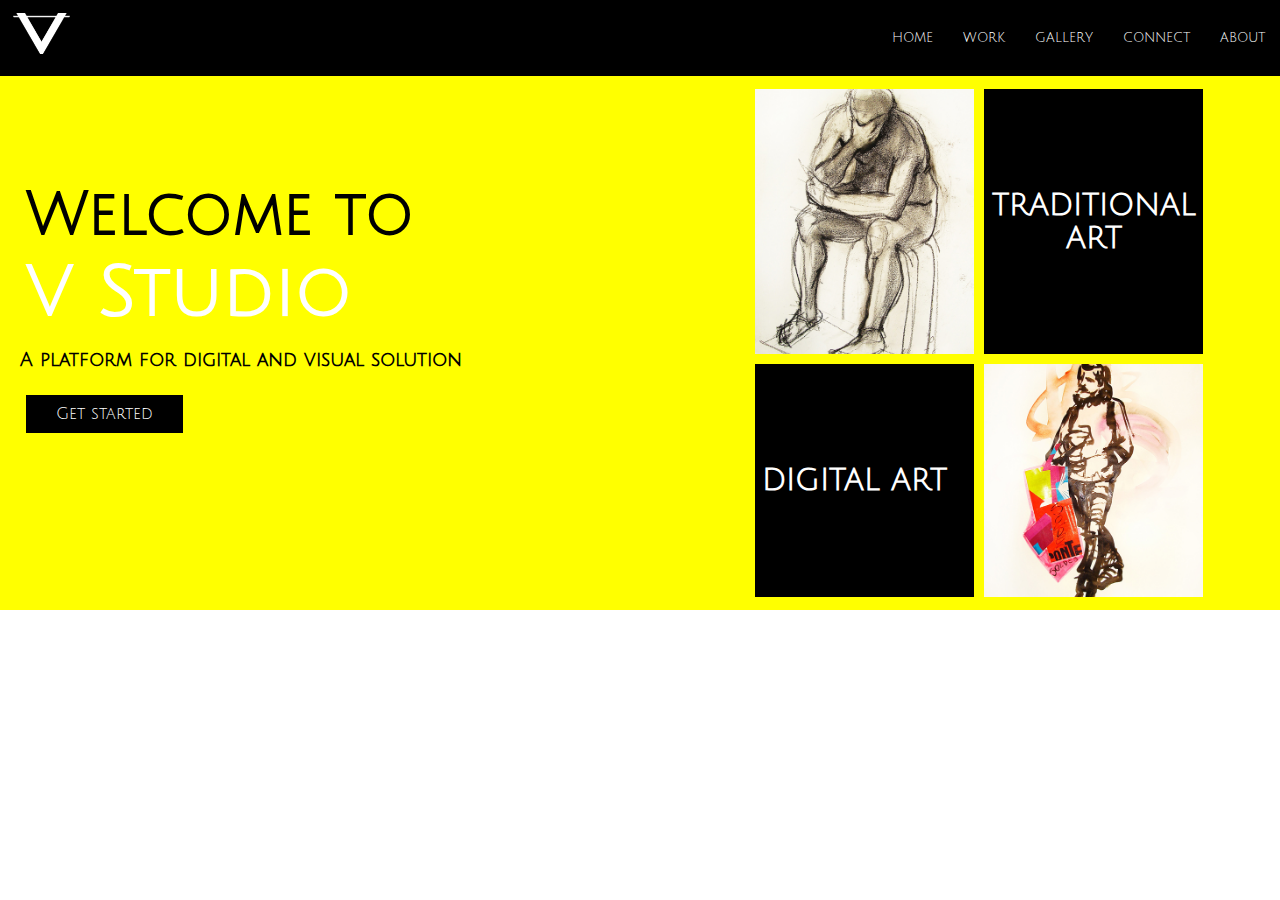
<file: home.html>
<!DOCTYPE html>
<html lang="">
<head>
    <meta charset="utf-8">
    <meta name="viewport" content="width=device-width, initial-scale=1">
    <title></title>
    <link rel="stylesheet" href="css/style.css">
    <link rel="stylesheet" href="https://cdnjs.cloudflare.com/ajax/libs/font-awesome/4.7.0/css/font-awesome.min.css">
</head>

<body >
  <nav class="navi1">
      <div class="logo">
      </div>
      <div class="openMenu"><i class="fa fa-bars"></i></div>
      <ul class="mainMenu">
          <li><a class="active" href="#">home</a></li>
           <li><a href="#">work</a></li>
            <li><a href="#">Gallery</a></li>
             <li><a href="#">Connect</a></li>
              <li><a href="#">About</a></li>
              <div class="closeMenu"><i class="fa fa-times"></i></div>
      </ul>
  </nav>
  <main>

      <div class="text">
              <h1>Welcome to</h1>
         <h1 class="vs">V Studio</h1>
         <h3>A platform for digital and visual solution</h3>
         <a class="bttn" href="index.html">Get started</a>
      </div>
       <div class="side-img">
          <div class="box1">
          </div>
          <div class="box2">
              <h1 class="tc">TRADITIONAL ART</h1>
          </div>
          <div class="box3">
               <h1 class="dc">DIGITAL ART</h1>
          </div>
          <div class="box4">

          </div>
      </div>


  </main>
 <script src="js/script.js"></script>
</body>


</html>
</file>
<file: css/style.css>
@import url('https://fonts.googleapis.com/css2?family=Julius+Sans+One&family=Open+Sans:wght@300&display=swap');
@import url('https://fonts.googleapis.com/css2?family=Julius+Sans+One&family=Montserrat:wght@200&family=Open+Sans:wght@300&display=swap');
*{
box-sizing: border-box;

}
:root{
    --primary-font: 'Julius Sans One', sans-serif;
    --secondary-font: 'Montserrat', sans-serif;
    --color1: #FFFF00;
    --color2: 	#DCDCDC
}
body{

     height: 99vh;
     margin: 0;
    padding: 0;

}
main{
    display: flex;
    flex-direction: row;
       justify-content: space-between;
    background: #FFFF00;

}
.side-img{
    height: 39.7vw;
    width: 45vw;
    display: grid;
    grid-template-columns: repeat(auto-fit, minmax(200px, 2fr));
    grid-gap: 10px;
    background: var(--color1);
    padding: 0 5%;
    margin: 1vw;

}
.box1{
    background: white;
    background-image: url(../image/drawingSketch21.jpg);
     background-size: cover;
    background-repeat: no-repeat;
    background-position: center;
}

.box2{
    background: black;
    color: white;
    display: flex;
    align-items: center;
       font-family: var(--secondary-font);

}
.box2:hover{
    opacity: 0.5;
    font-family: var(--secondary-font);
    transition: 0.5s ease;
}
.tc{
     font-size: 30px;
     text-align: center;

}
.box3{
    background: black;
    color: white;
    display: flex;
    align-items: center;
}
.box3:hover{
    opacity: 0.5;
    font-family: var(--secondary-font);
    transition: 0.5s ease;
}
.dc{
     font-size: 30px;
    text-align: center;

}
.box4{
    background: white;
    background-image: url(../image/illustrationSoldes4.jpg);
     background-size: cover;
    background-repeat: no-repeat;
    background-position: center;
}


.logo{
    height: 3.2vw;
    width: 4.5vw;
     background-image: url(../image/V%20Studio%20Logo%20WHITE.png);
    background-size: cover;
    background-repeat: no-repeat;
    background-position: center;
    position: relative;
    margin: 1vw 1vw;
}

.navi1{

    color: #000;
    display: flex;
    justify-content: space-between;

    background-color: black;
     box-shadow: 0 17px 5px grey;
}
.mainMenu{
    display: flex;
    list-style: none;

}
.mainMenu li a{
    display: inline-block;
    padding: 15px;
    text-decoration: none;
    font-family: var(--primary-font);
    text-transform: uppercase;
    color: white;
    font-size: 13px;
}
.mainMenu li a:hover{
     background-color:
#323232;
    color: var(--color1);
    transition: 1s ease;
}
.active{
    background: black;
    color: var(--color1);
}

.openMenu{
    font-size: 2rem;
    margin: 20px;
    display: none;
    cursor: pointer;
    background: white;
}
.closeMenu{
     font-size: 2rem;
    display: none;
    cursor: pointer;
}
h1{
    font-family: var(--primary-font);
    font-size: 60px;
    margin: .5vw;
}
.vs{
    color: white;;
      font-size: 70px;
}
h3{
    font-family: var(--primary-font);
}
.bttn{
    display: inline-block;
    text-decoration: none;
    background-color: black;
    color: white;
    padding: 10px 30px;
    font-family: var(--primary-font);
    margin: .5vw;
    transition: 0.5s all;
}
.bttn:hover{
 opacity: 0.5;

}
.text{
    margin: 100px 20px;
}

@media(max-width: 920px){
    .mainMenu{
        height: 50vh;
        position: fixed;
        top: -16px;
        right: 0;
        left: 0;
        z-index: 10;
        flex-direction: column;
        justify-content: center;
        align-items: center;
        background: var(--color2);
        transition: top 1s ease;
        display: none;
    }
    .closeMenu{
        display: block;
        position: absolute;
        top: 20px;
        right: 20px;
    }
    .openMenu{
        display: block;

    }
    .mainMenu li a:hover{
     background-color: #111;
    color: white;
    transition: 1s ease;
        font-size: 1.6rem;
}
    .logo{
        height: 11vw;
        width: 13vw;
        margin-top: 4vw;
    }
    main{
        display: flex;
        flex-direction: column;
    }
    .text{
    margin: 50px 20px;

}
    .side-img{
        width: 95vw;
    height: 97vw;
        grid-template-columns: repeat(auto-fit, minmax(140px, 2fr));

    }
    .tc{
        font-size: 21px;
    }
}
</file>
